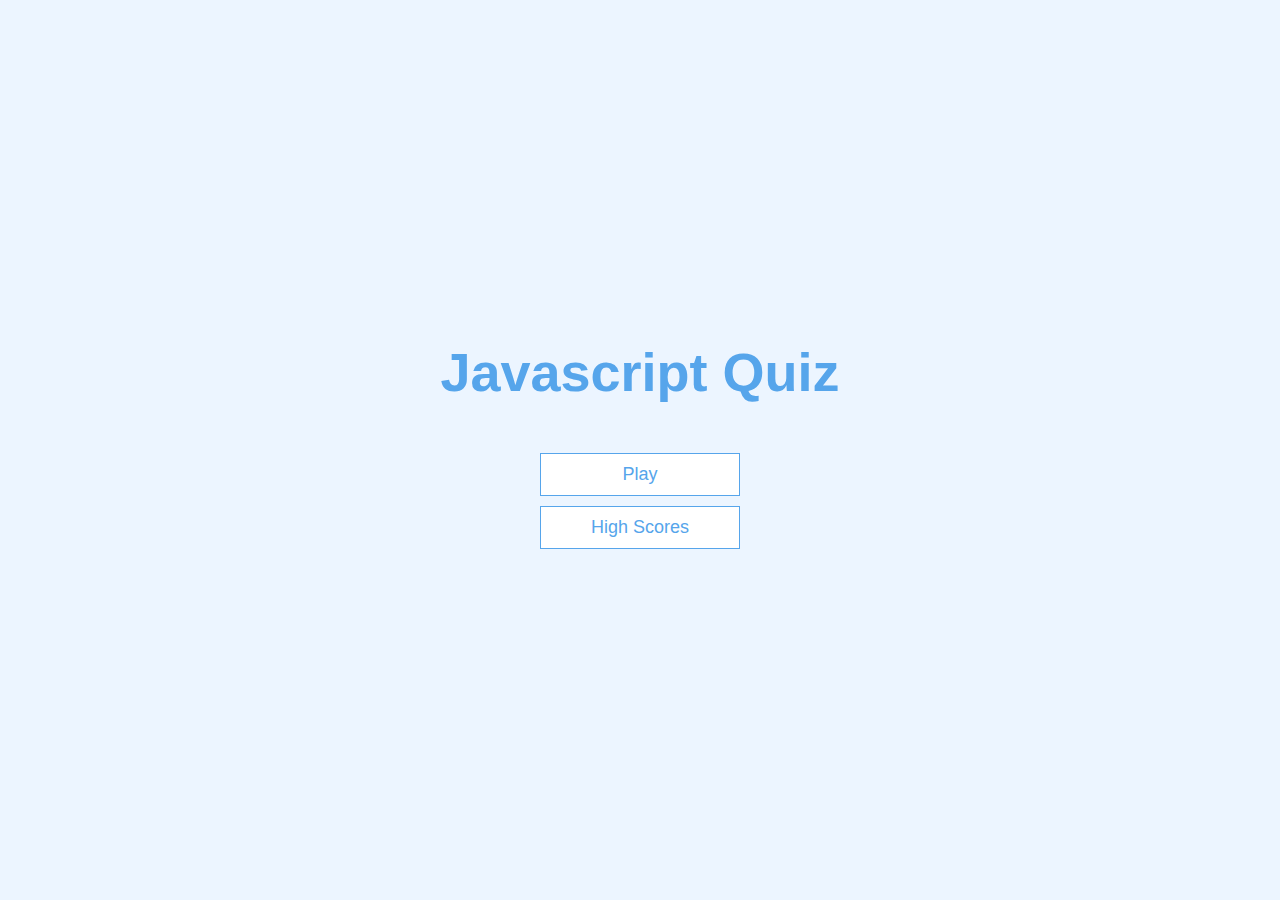
<file: index.html>
<!DOCTYPE html>
<html lang="en">
  <head>
    <meta charset="UTF-8" />
    <meta name="viewport" content="width=device-width, initial-scale=1.0" />
    <meta http-equiv="X-UA-Compatible" content="ie=edge" />
    <!-- Title -->
    <title>Snabbt Test Om Sverige ddddd</title>
    <!-- Custom Styles -->
    <link rel="stylesheet" href="css/app.css" />
    <!-- Favicon -->
    <link rel="icon" href="img/favicon.ico" type="image/x-icon" />
  </head>

  <body>
    <main class="container">
      <div id="home" class="flex-center flex-column">
        <h1 style="text-align: center">Javascript Quiz</h1>
        <a class="btn" href="game.html">Play</a>
        <a class="btn" href="highscores.html">High Scores</a>
      </div>
    </main>
  </body>
</html>
</file>
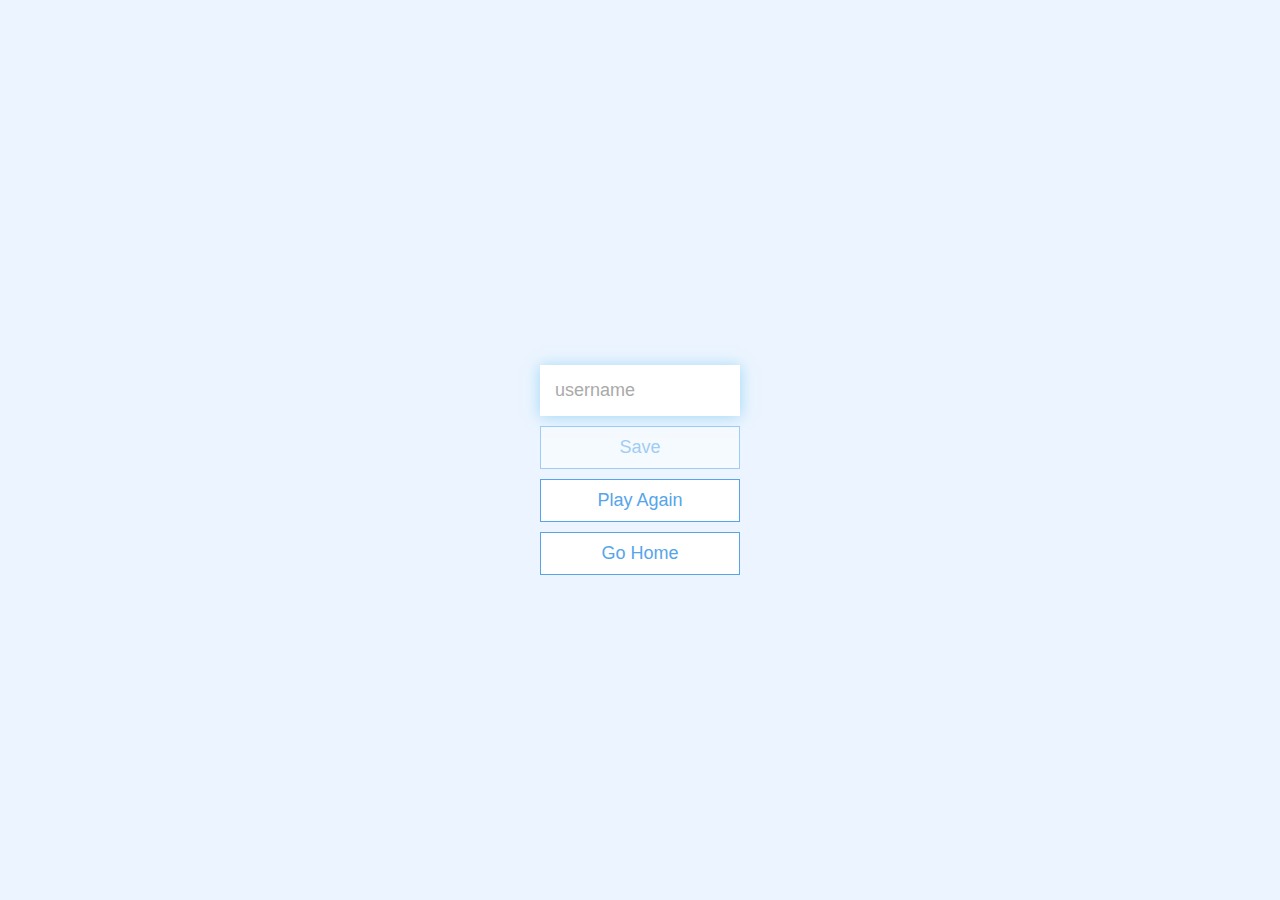
<file: end.html>
<!DOCTYPE html>
<html lang="en">
  <head>
    <meta charset="UTF-8" />
    <meta name="viewport" content="width=device-width, initial-scale=1.0" />
    <meta http-equiv="X-UA-Compatible" content="ie=edge" />
    <meta name="description" content="Javascript Custom Quiz" />
    <meta name="keywords" content="Javascript, Quiz, Javascript Quiz" />
    <!-- Title -->
    <title>Congrats!</title>
    <!-- Custom Styles -->
    <link rel="stylesheet" href="css/app.css" />
    <!-- Favicon -->
  </head>

  <body>
    <!-- Final Result -->
    <main class="container">
      <div id="end" class="flex-center flex-column">
        <h1 id="finalScore"></h1>
        <form>
          <input
            type="text"
            name="username"
            id="username"
            placeholder="username"
          />
          <button type="submit" class="btn" id="saveScoreBtn" disabled>
            Save
          </button>
        </form>
        <a class="btn" href="game.html">Play Again</a>
        <a class="btn" href="index.html">Go Home</a>
      </div>
    </main>
    <script src="end.js"></script>
  </body>
</html>
</file>
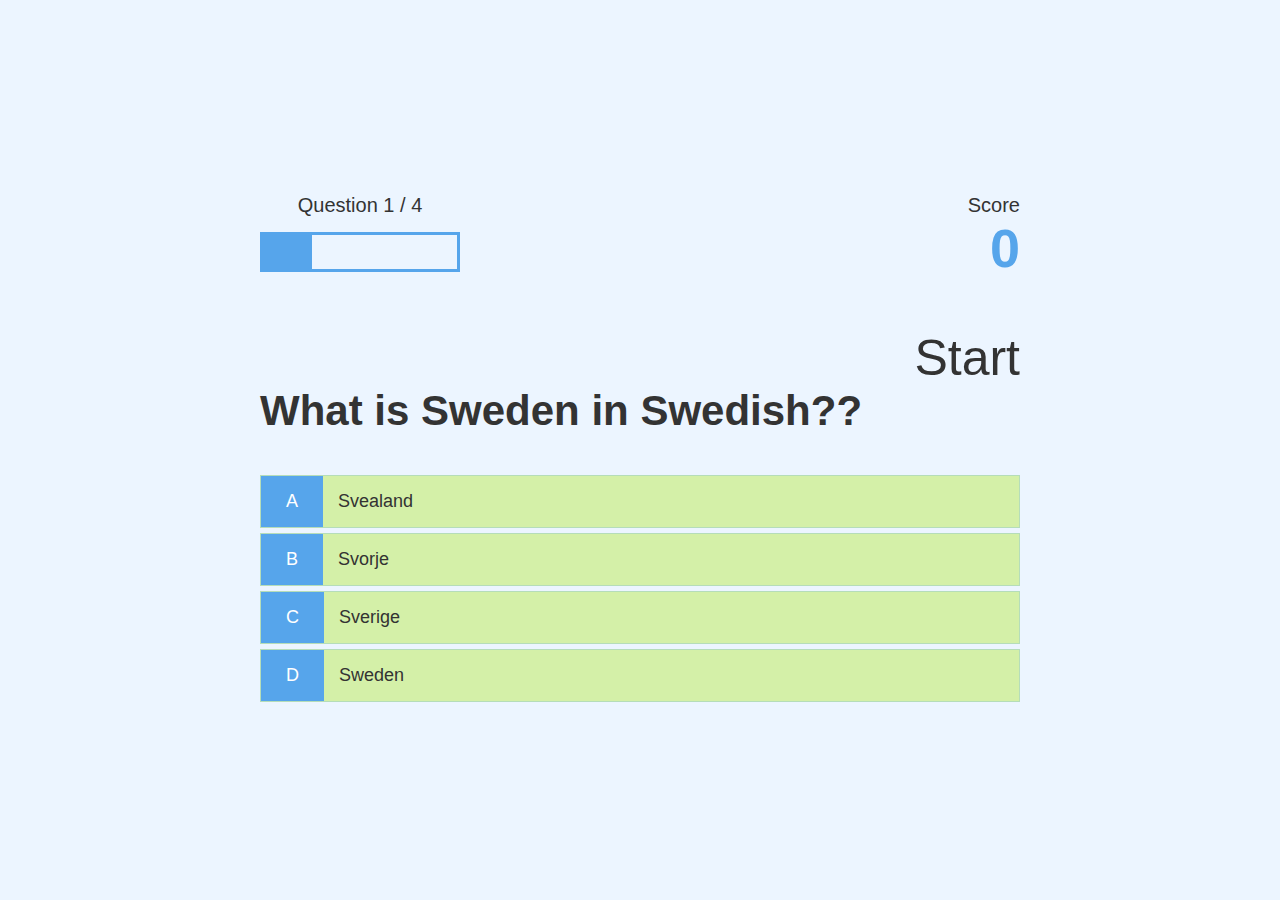
<file: game.html>
<!DOCTYPE html>
<html lang="en">
  <head>
    <meta charset="UTF-8" />
    <meta name="viewport" content="width=device-width, initial-scale=1.0" />
    <meta http-equiv="X-UA-Compatible" content="ie=edge" />
    <meta name="description" content="Javascript Custom Quiz" />
    <meta name="keywords" content="Javascript, Quiz, Javascript Quiz" />
    <!-- Title -->
    <title>Javascript Quiz - Play</title>
    <!-- Custom Styles -->
    <link rel="stylesheet" href="css/app.css" />
    <link rel="stylesheet" href="css/game.css" />
    <!-- Favicon -->
  </head>

  <body>
    <main class="container">
      <div id="game" class="justify-center flex-column">
        <div id="hud">
          <div class="hud-item">
            <!-- Question title -->
            <p id="progressText" class="hud-prefix">Question</p>

            <!-- Progress bar -->
            <div id="progressBar">
              <div id="progressBarFull"></div>
            </div>
          </div>
          <div class="hud-item">
            <!-- Score -->
            <p class="hud-prefix score-prefix">Score</p>
            <h1 class="hud-main-text" id="score">0</h1>
            <div class="timer" id="count">Start</div>
          </div>
        </div>

        <!-- Dummy example -->
        <h2 id="question">What is the answer to this questions?</h2>
        <div class="choice-container">
          <p class="choice-prefix">A</p>
          <p class="choice-text" data-number="1">Choice 1</p>
        </div>
        <div class="choice-container">
          <p class="choice-prefix">B</p>
          <p class="choice-text" data-number="2">Choice 2</p>
        </div>
        <div class="choice-container">
          <p class="choice-prefix">C</p>
          <p class="choice-text" data-number="3">Choice 3</p>
        </div>
        <div class="choice-container">
          <p class="choice-prefix">D</p>
          <p class="choice-text" data-number="4">Choice 4</p>
        </div>
      </div>
    </main>
    <script src="game.js"></script>
  </body>
</html>
</file>
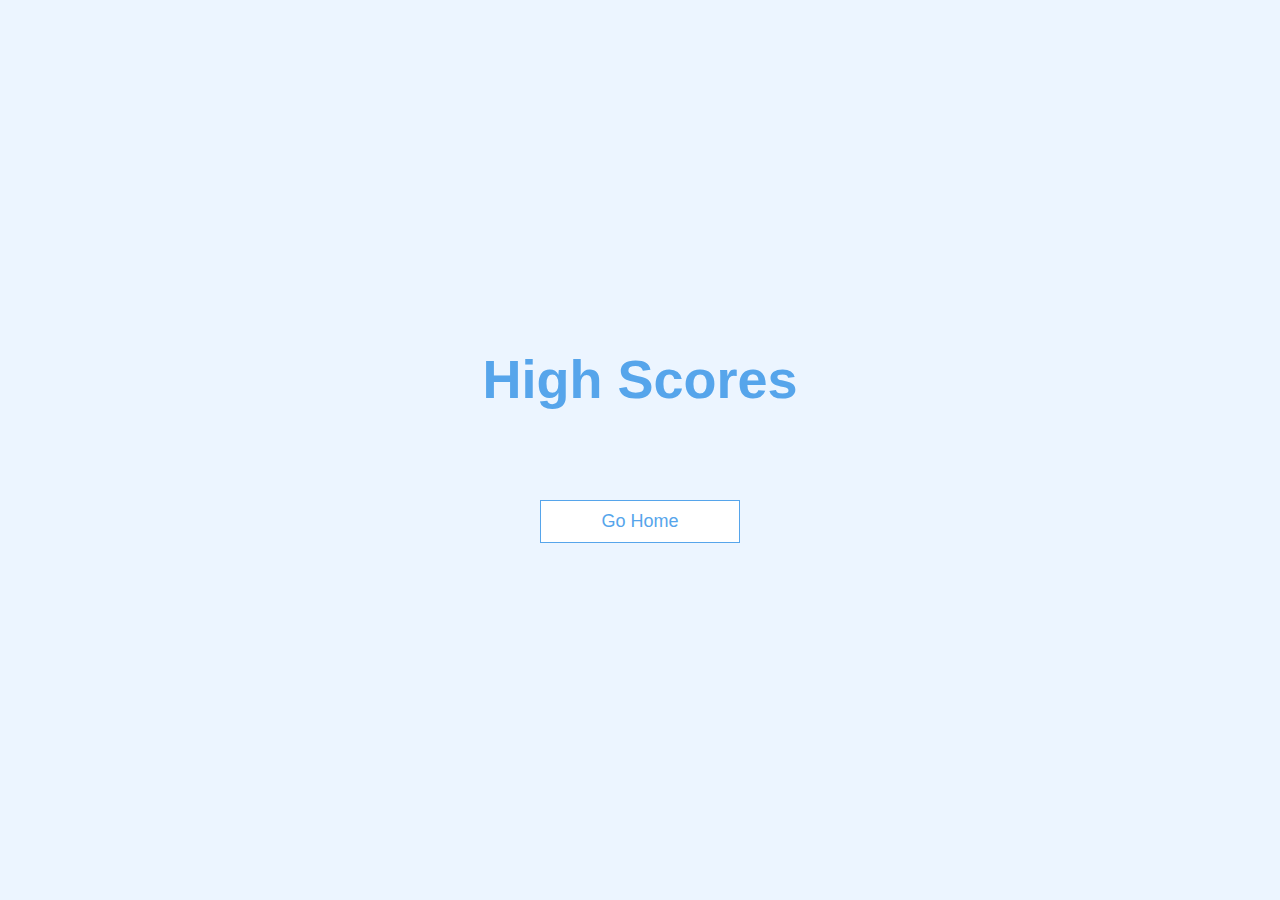
<file: highscores.html>
<!DOCTYPE html>
<html lang="en">
  <head>
    <meta charset="UTF-8" />
    <meta name="viewport" content="width=device-width, initial-scale=1.0" />
    <meta http-equiv="X-UA-Compatible" content="ie=edge" />
    <meta name="description" content="Javascript Custom Quiz" />
    <meta name="keywords" content="Javascript, Quiz, Javascript Quiz" />
    <!-- Title -->
    <title>High Scores</title>
    <!-- Custom Styles -->
    <link rel="stylesheet" href="css/app.css" />
    <link rel="stylesheet" href="css/highscores.css" />
    <!-- Favicon -->
  </head>

  <body>
    <main class="container">
      <!-- Leaderboard -->
      <div id="highScores" class="flex-center flex-column">
        <h1 id="finalScore">High Scores</h1>
        <ul id="highScoresList"></ul>
        <a class="btn" href="index.html">Go Home</a>
      </div>
    </main>
    <script src="highscore.js"></script>
  </body>
</html>
</file>
<file: css/app.css>
/* GENERAL */

:root {
  background-color: #ecf5ff;
  font-size: 62.5%;
}

* {
  box-sizing: border-box;
  font-family: Arial, Helvetica, sans-serif;
  margin: 0;
  padding: 0;
  color: #333;
}

h1,
h2,
h3,
h4 {
  margin-bottom: 1rem;
}

h1 {
  font-size: 5.4rem;
  color: #56a5eb;
  margin-bottom: 5rem;
}

h1 > span {
  font-size: 2.4rem;
  font-weight: 500;
}

h2 {
  font-size: 4.2rem;
  margin-bottom: 4rem;
  font-weight: 700;
}

h3 {
  font-size: 2.8rem;
  font-weight: 500;
}

/* UTILITIES */

.container {
  width: 100vw;
  height: 100vh;
  display: flex;
  justify-content: center;
  align-items: center;
  max-width: 80rem;
  margin: 0 auto;
  padding: 2rem;
}

.container > * {
  width: 100%;
}

.flex-column {
  display: flex;
  flex-direction: column;
}

.flex-center {
  justify-content: center;
  align-items: center;
}

.justify-center {
  justify-content: center;
}

.text-center {
  text-align: center;
}

.hidden {
  display: none;
}

/* BUTTONS */
.btn {
  font-size: 1.8rem;
  padding: 1rem 0;
  width: 20rem;
  text-align: center;
  border: 0.1rem solid #56a5eb;
  margin-bottom: 1rem;
  text-decoration: none;
  color: #56a5eb;
  background-color: white;
}

.btn[disabled] {
  opacity: 0.5 ;
}  

.btn:hover {
  cursor: pointer;
  box-shadow: 0 0.4rem 1.4rem 0 rgba(86, 185, 235, 0.5);
  transform: translateY(-0.1rem);
  transition: transform 150ms;
}

.btn[disabled]:hover {
  cursor: not-allowed;
  box-shadow: none;
  transform: none;
}

/* FORMS */
form {
  width: 100%;
  display: flex;
  flex-direction: column;
  align-items: center;
}

input {
  margin-bottom: 1rem;
  width: 20rem;
  padding: 1.5rem;
  font-size: 1.8rem;
  border: none;
  box-shadow: 0 0.1rem 1.4rem 0 rgba(86, 185, 235, 0.5);
}

input::placeholder {
  color: #aaa;
}
</file>
<file: css/game.css>
/* QUESTIONS */

.choice-container {
  display: flex;
  margin-bottom: 0.5rem;
  width: 100%;
  font-size: 1.8rem;
  border: 0.1rem solid rgb(86, 165, 235, 0.25);
  background-color: rgb(212, 240, 168);
}

.choice-container:hover {
  cursor: pointer;
  box-shadow: 0 0.4rem 1.4rem 0 rgba(86, 185, 235, 0.5);
  transform: translateY(-0.1rem);
  transition: transform 150ms;
}

.choice-prefix {
  padding: 1.5rem 2.5rem;
  background-color: #56a5eb;
  color: white;
}

.choice-text {
  padding: 1.5rem;
  width: 100%;
}

.correct {
  background-color: #faf7b7;
}

.incorrect {
  background-color: #dc3545;
}

/* HUD */

#hud {
  display: flex;
  justify-content: space-between;
}

.hud-prefix {
  text-align: center;
  font-size: 2rem;
}

.timer {
  font-size: 5rem;
}

.score-main-text {
  text-align: center;
}

#progressBar {
  width: 20rem;
  height: 4rem;
  border: 0.3rem solid #56a5eb;
  margin-top: 1.5rem;
}

#progressBarFull {
  height: 3.4rem;
  background-color: #56a5eb;
  width: 0%;
}

.score-prefix {
  text-align: right;
  font-size: 2rem;
}

#score {
  text-align: right;
}
</file>
<file: css/highscores.css>
/* LEADERBOARD */

#highScoresList {
  list-style: none;
  padding-left: 0;
  margin-bottom: 4rem;
}

.high-score {
  font-size: 2.8rem;
  margin-bottom: 0.5rem;
}

.high-score:hover {
  transform: scale(1.025);
}
</file>
